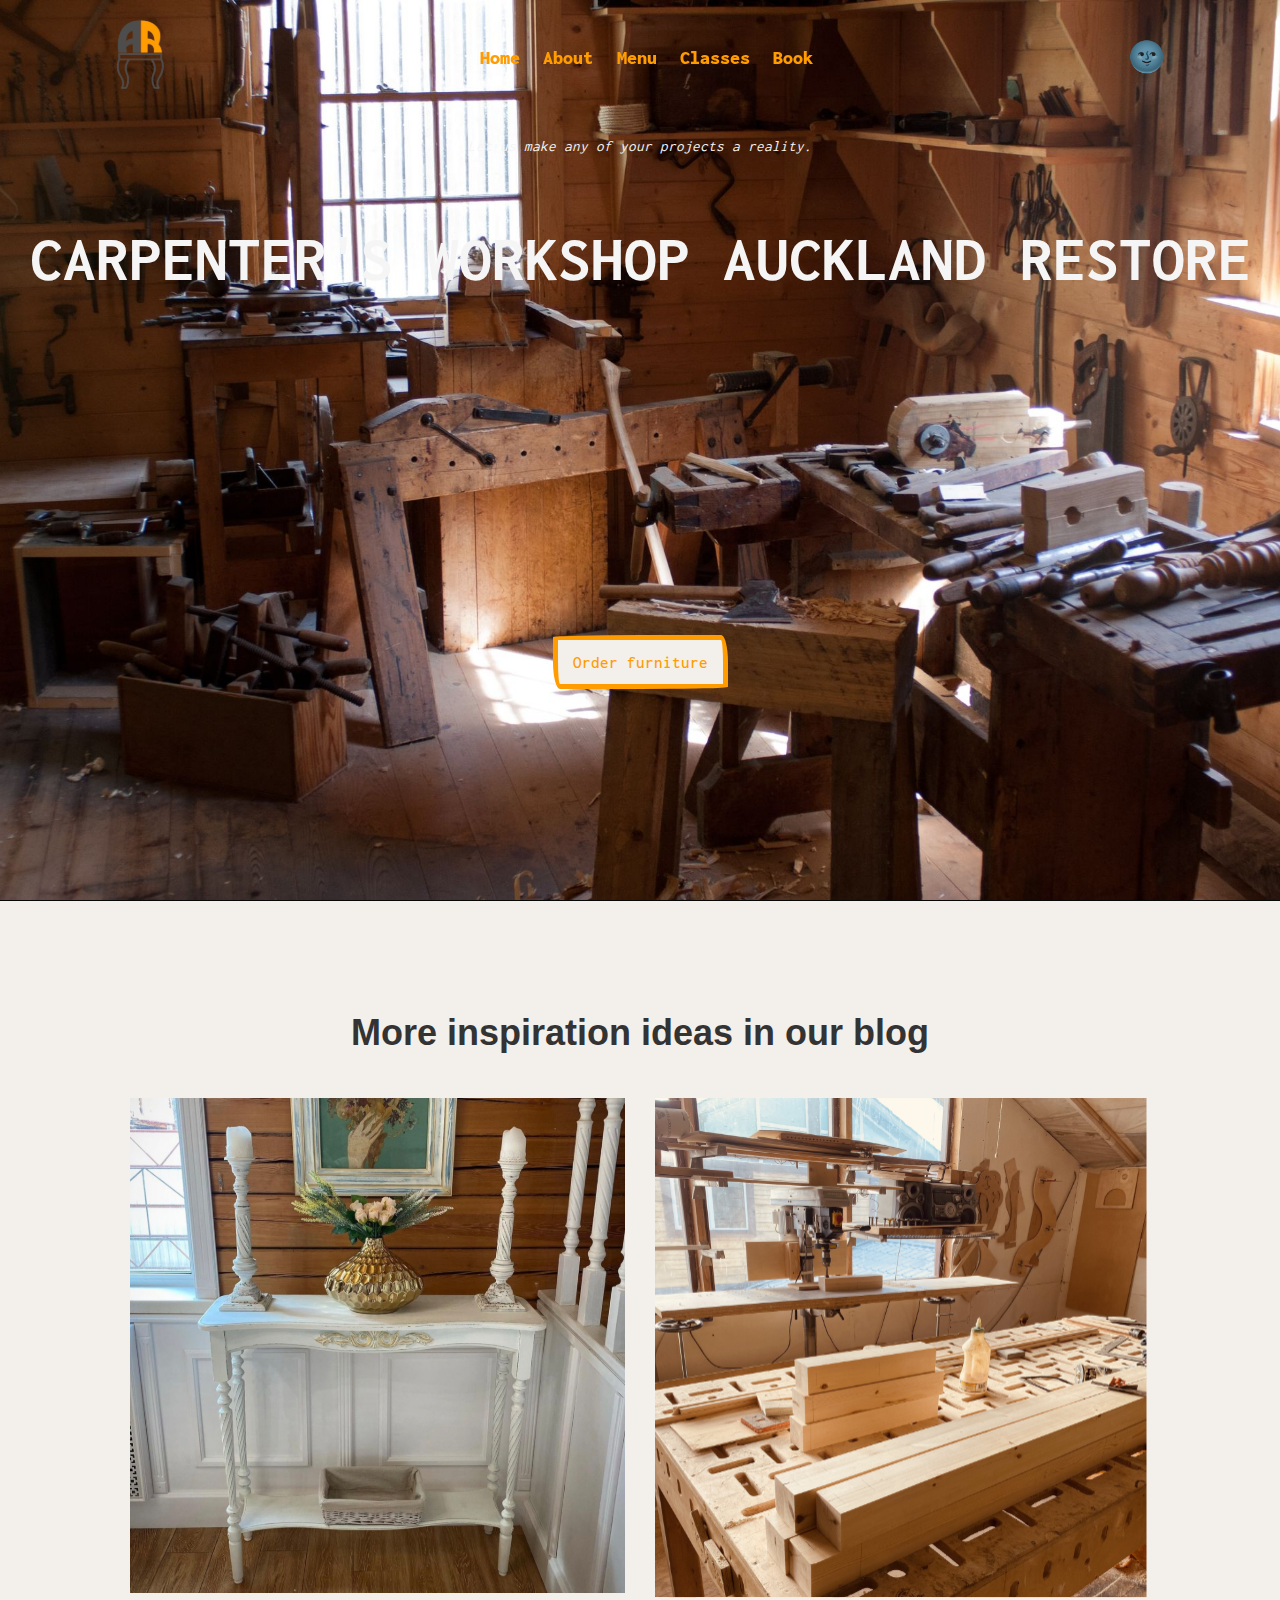
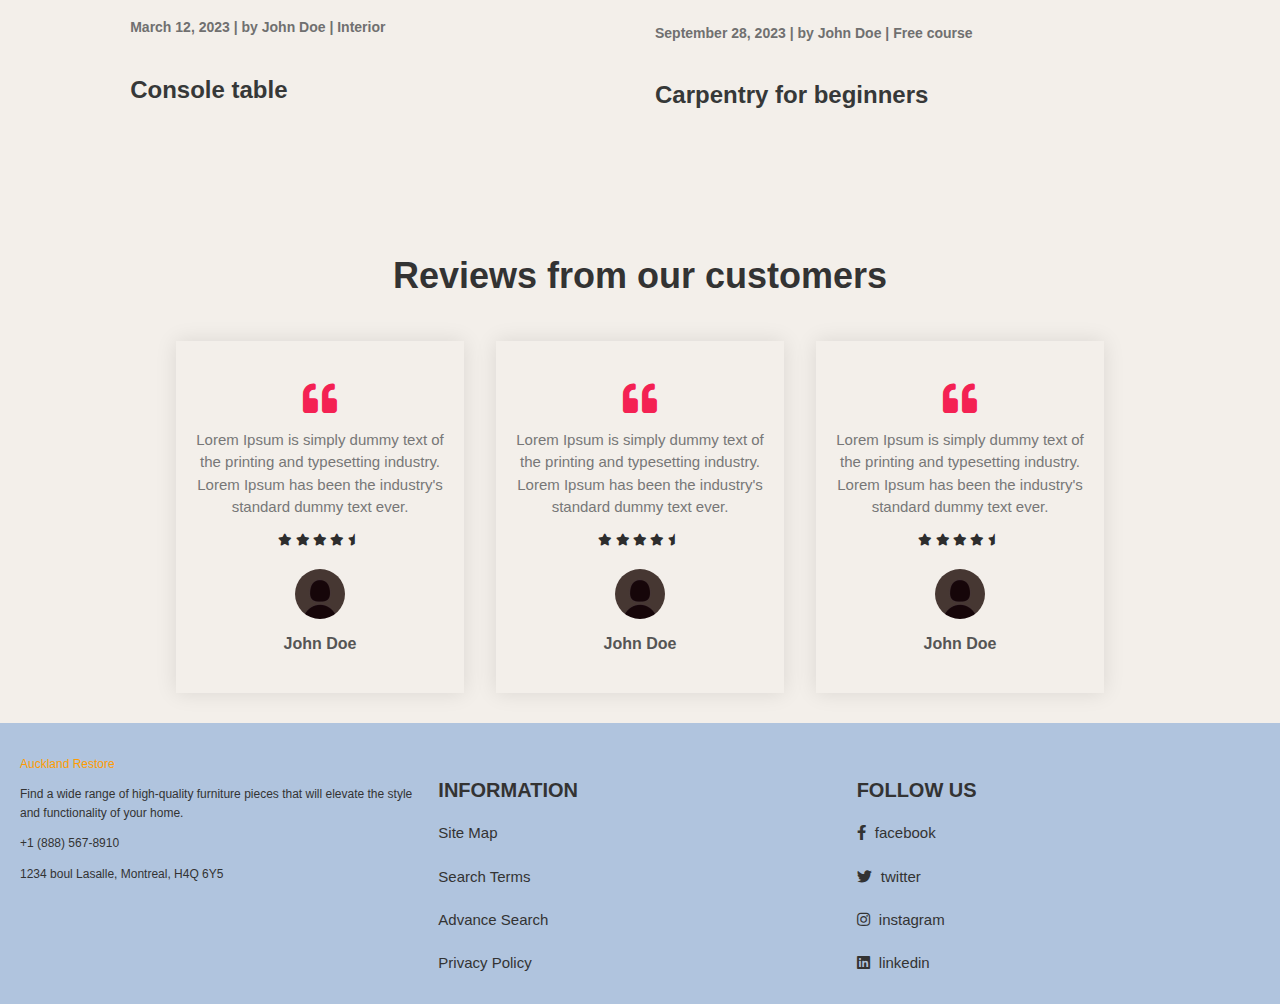
<file: classes.html>
<!DOCTYPE html>
<html lang="en">
  <head>
    <meta charset="UTF-8" />
    <meta name="viewport" content="width=device-width, initial-scale=1.0" />
    <title>Classes</title>
    <link rel="icon" type="image/x-icon" href="assets/ikea.ico" />
    <link
      rel="stylesheet"
      href="https://cdnjs.cloudflare.com/ajax/libs/font-awesome/5.15.4/css/all.min.css"
    />
    <link rel="stylesheet" href="css/classes.css" />
  </head>
  <body>
    <header class="header">
      <div id="menu-btn" class="fas fa-bars"></div>
      <a href="index.html" class="logo">
        <img src="assets/AR-logo.svg" alt="LOGO" />
      </a>
      <nav class="navbar">
        <a class="link" href="index.html">Home</a>
        <a class="link" href="about.html">About</a>
        <a class="link" href="about.html#menu">Menu</a>
        <a class="link" href="classes.html">Classes</a>
        <a class="link" href="index.html#book">Book</a>
      </nav>
      <a class="emoji" id="theme-toggle"></a>
    </header>
    <section class="main" id="classes">
      <div class="main__container">
        <div class="main__content">
          <p class="main__content-subtitle">
            Let us make any of your projects a reality.
          </p>
          <h3 class="main__content-title">
            Carpenter's workshop Auckland Restore
          </h3>
          <a href="index.html#book" class="btn">Order furniture</a>
        </div>
      </div>
    </section>
    <section class="section blog">
      <div class="blog__container">
        <h3 class="section_title">More inspiration ideas in our blog</h3>
        <div class="blog-box__items">
          <div class="blog-box__item">
            <a class="blog-box__img-link" href="#">
              <img class="blog-box__img" src="assets/console.svg" alt="" />
            </a>
            <div class="blog-box__links">
              <span class="blog-box__date">March 12, 2023 |</span>
              <a class="blog-box__autor" href="#">by John Doe</a>
              <a class="blog-box__theme" href="#">| Interior</a>
            </div>
            <a class="blog-box__title-link" href="#">
              <h4 class="blog-box__item-title">Console table</h4>
            </a>
          </div>
          <div class="blog-box__item">
            <a class="blog-box__img-link" href="#">
              <img class="blog-box__img" src="assets/beginner.svg" alt="" />
            </a>
            <div class="blog-box__links">
              <span class="blog-box__date">September 28, 2023 |</span>
              <a class="blog-box__autor" href="#">by John Doe |</a>
              <a class="blog-box__theme" href="#">Free course</a>
            </div>
            <a class="blog-box__title-link" href="#">
              <h4 class="blog-box__item-title">Carpentry for beginners</h4>
            </a>
          </div>
        </div>
      </div>
    </section>
    <section class="review">
      <div class="review__container">
        <h3 class="section_title">Reviews from our customers</h3>
        <div class="row">
          <div class="col-3">
            <i class="fas fa-quote-left"></i>
            <p class="review__desc">
              Lorem Ipsum is simply dummy text of the printing and typesetting
              industry. Lorem Ipsum has been the industry's standard dummy text
              ever.
            </p>
            <div class="rating">
              <i class="fas fa-star"></i>
              <i class="fas fa-star"></i>
              <i class="fas fa-star"></i>
              <i class="fas fa-star"></i>
              <i class="fas fa-star-half"></i>
            </div>
            <img class="review__img" src="assets/prof.jpg" alt="profile" />
            <h3 class="review__name">John Doe</h3>
          </div>
          <div class="col-3">
            <i class="fas fa-quote-left"></i>
            <p class="review__desc">
              Lorem Ipsum is simply dummy text of the printing and typesetting
              industry. Lorem Ipsum has been the industry's standard dummy text
              ever.
            </p>
            <div class="rating">
              <i class="fas fa-star"></i>
              <i class="fas fa-star"></i>
              <i class="fas fa-star"></i>
              <i class="fas fa-star"></i>
              <i class="fas fa-star-half"></i>
            </div>
            <img class="review__img" src="assets/prof.jpg" alt="profile" />
            <h3 class="review__name">John Doe</h3>
          </div>
          <div class="col-3">
            <i class="fas fa-quote-left"></i>
            <p class="review__desc">
              Lorem Ipsum is simply dummy text of the printing and typesetting
              industry. Lorem Ipsum has been the industry's standard dummy text
              ever.
            </p>
            <div class="rating">
              <i class="fas fa-star"></i>
              <i class="fas fa-star"></i>
              <i class="fas fa-star"></i>
              <i class="fas fa-star"></i>
              <i class="fas fa-star-half"></i>
            </div>
            <img class="review__img" src="assets/prof.jpg" alt="profile" />
            <h3 class="review__name">John Doe</h3>
          </div>
        </div>
      </div>
    </section>
    <footer class="footer">
      <div class="footer__container">
        <div class="box desc">
          <p class="logo special-titile">Auckland Restore</p>
          <p>
            Find a wide range of high-quality furniture pieces that will elevate
            the style and functionality of your home.
          </p>
          <p>
            <a class="just-hover" href="tel:+18885678910">+1 (888) 567-8910</a>
          </p>
          <p>
            <a
              class="just-hover"
              href="https://maps.google.com?q=1234+boul+Lasalle,+Montreal,+H4Q+6Y5"
              target="_blank"
              >1234 boul Lasalle, Montreal, H4Q 6Y5</a
            >
          </p>
        </div>
        <div class="box">
          <h4 class="head">INFORMATION</h4>
          <a class="link" href="#">Site Map</a>
          <a class="link" href="#">Search Terms</a>
          <a class="link" href="#">Advance Search</a>
          <a class="link" href="#">Privacy Policy</a>
        </div>
        <div class="box">
          <h4 class="head">FOLLOW US</h4>
          <a class="link" href="#">
            <i class="icon fab fa-facebook-f"></i> facebook
          </a>
          <a class="link" href="#">
            <i class="icon fab fa-twitter"></i> twitter
          </a>
          <a class="link" href="#">
            <i class="icon fab fa-instagram"></i> instagram
          </a>
          <a class="link" href="#">
            <i class="icon fab fa-linkedin"></i> linkedin
          </a>
        </div>
      </div>
    </footer>
    <script src="js/main.js"></script>
    <script src="js/theme.js"></script>
    <script src="js/sticky-header.js"></script>
  </body>
</html>
</file>
<file: css/classes.css>
@import "about.css";

#classes {
  background: url(../assets/th.jpg) no-repeat center/cover;
}

.blog {
  padding-bottom: 100px;
}

.blog__container {
  max-width: 1140px;
  margin: 0 auto;
  padding: 0 15px;
}

.blog-box__img {
  max-width: 100%;
}

.blog-box__title {
  color: #363838;
  font-size: 36px;
  line-height: 51px;
  margin: 0 auto 30px;
  text-align: center;
  max-width: 430px;
}

.blog-box__items {
  display: grid;
  grid-template-columns: 1fr 1fr;
  grid-gap: 30px;
}

.blog-box__img-link {
  margin-bottom: 19px;
  display: inline-block;
}

.blog-box__links {
  margin-bottom: 9px;
  font-size: 14px;
  font-weight: 600;
  color: #707070;
}

.blog-box__date,
.blog-box__autor,
.blog-box__theme {
  color: inherit;
}

.blog-box__item-title {
  color: #363838;
  font-size: 24px;
  line-height: 38px;
}

@media (max-width: 650px) {
  .blog-box__items {
    display: block;
  }
  .blog-box__img-link {
    display: block;
  }
  .blog-box__img {
    width: 100%;
  }
  .blog-box__item {
    margin-bottom: 20px;
  }
}
@media (max-width: 540px) {
  .blog-box__title,
  .blog-box__item-title {
    font-size: 28px;
    line-height: 36px;
  }

  .blog-box__item-title {
    font-size: 22px;
    line-height: 36px;
  }
}

/* REVIEWS */

.row {
  display: flex;
  justify-content: space-around;
  flex-wrap: wrap;
}

.review__container {
  width: 100%;
  max-width: 100rem;
  margin: auto;
  padding: 0 2rem;
}

.review .col-3 {
  text-align: center;
  padding: 4rem 2rem;
  box-shadow: 0 0 2rem 0px rgba(0, 0, 0, 0.1);
  cursor: pointer;
  transition: transform 0.5s;
}

.col-3 {
  flex-basis: 30%;
  min-width: 25rem;
  margin-bottom: 3rem;
}

.review .col-3:hover {
  transform: translateY(-10px);
}

.review .col-3 .review__img {
  width: 5rem;
  margin-top: 2rem;
  border-radius: 50%;
}

.fas.fa-quote-left {
  font-size: 3.4rem;
  color: #f42153;
}

.col-3 .review__desc {
  font-size: 1.5rem;
  line-height: 1.5;
  margin: 1.2rem 0;
  color: #777;
}

.review .col-3 .review__name {
  font-weight: 600;
  color: #555;
  font-size: 1.6rem;
  margin-top: 1rem;
}
</file>
